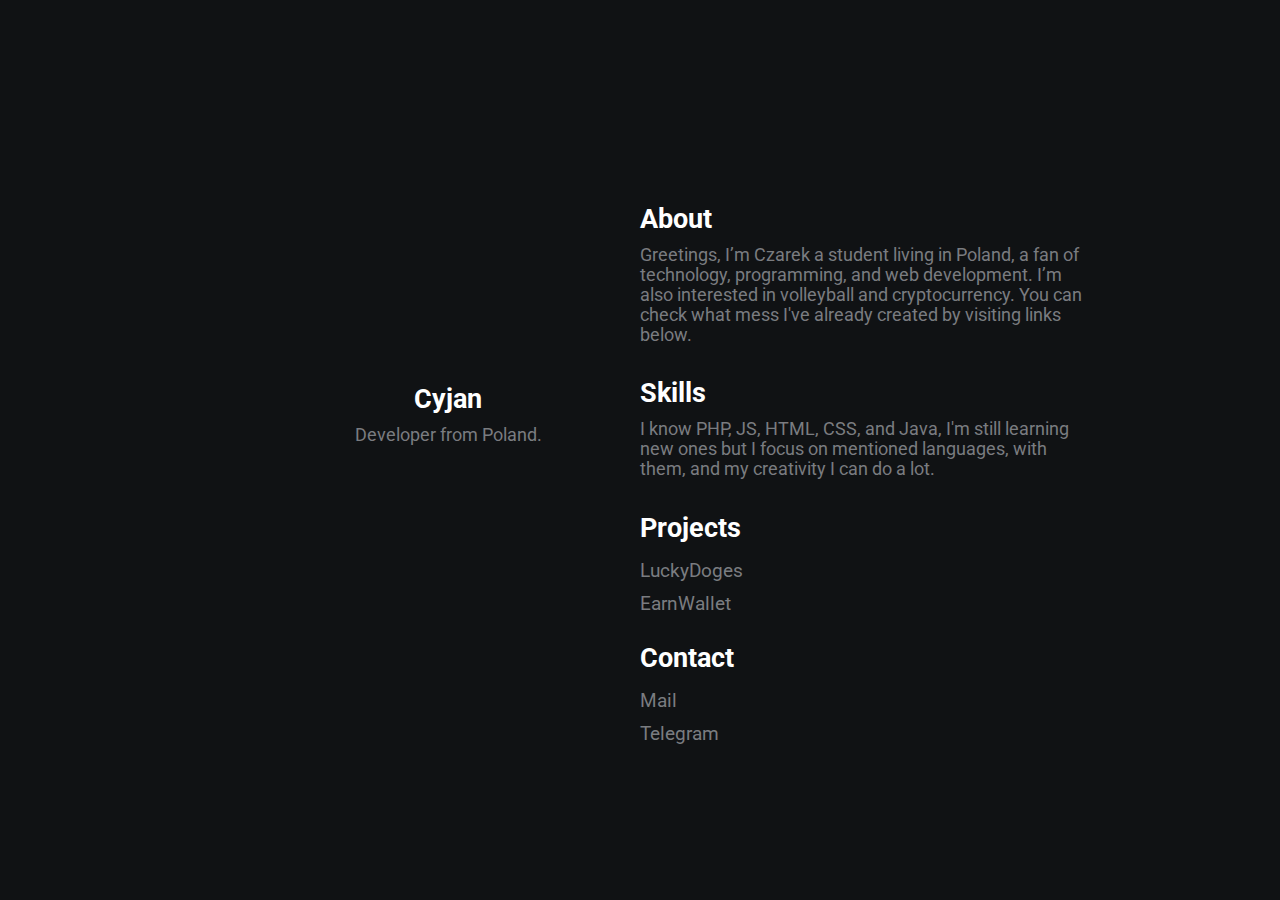
<file: index.html>
<!DOCTYPE html>
<meta name="theme-color" content="#000000">
<meta name="apple-mobile-web-app-status-bar-style" content="black-translucent">
<html lang="en">
<head>
    <meta charset="UTF-8">
    <meta name="viewport" content="width=device-width, initial-scale=1.0">
    <meta http-equiv="X-UA-Compatible" content="ie=edge">
    <link rel="stylesheet" href="https://use.fontawesome.com/releases/v5.4.1/css/all.css" integrity="sha384-5sAR7xN1Nv6T6+dT2mhtzEpVJvfS3NScPQTrOxhwjIuvcA67KV2R5Jz6kr4abQsz" crossorigin="anonymous">
    <link rel="stylesheet" href="style.css">
    <script src="script.js"></script>
    <title>Cyjan</title>
</head>
<body>
    <div class="grid-2">
        <div class="section-1">
            <i class="fas fa-code fa-5x white"></i>
            <h2 id=1>Cyjan</h2>
            <p id=2>Developer from Poland.</p>
            <a onclick="cool_redirect('https://twitter.com/cyjanex')"><i class="fab fa-twitter"></i></a>
            <a onclick="cool_redirect('https://github.com/mrcyjanek')"><i class="fab fa-github"></i></a>
        </div>
        <div class="section-2">
            <h2 id=3>About</h2>
            <p id=4>Greetings, I’m Czarek a student living in Poland, a fan of technology, programming, and web development. I’m also interested in volleyball and cryptocurrency. You can check what mess I've already created by visiting links below.</p>
            <h2 id=5>Skills</h2>
            <p id=6>I know PHP, JS, HTML, CSS, and Java, I'm still learning new ones but I focus on mentioned languages, with them, and my creativity I can do a lot.</p>
            <h2 id=7>Projects</h2>
            <a onclick="cool_redirect('https://luckydoges.com/game')" id=8>LuckyDoges</a>
            <a onclick="cool_redirect('https://luckydoges.com/ew')" id=9>EarnWallet</a>
            <h2 id=10>Contact</h2>
            <a onclick="cool_show('mrcyjanek@gmail.com',11,'mailto:mrcyjanek@gmail.com')" id=11>Mail</a>
            <a onclick="cool_show('@Cyjan',12,'https://t.me/Cyjan')" id=12>Telegram</a>
        </div>
    </div>
</body>
</html>
</file>
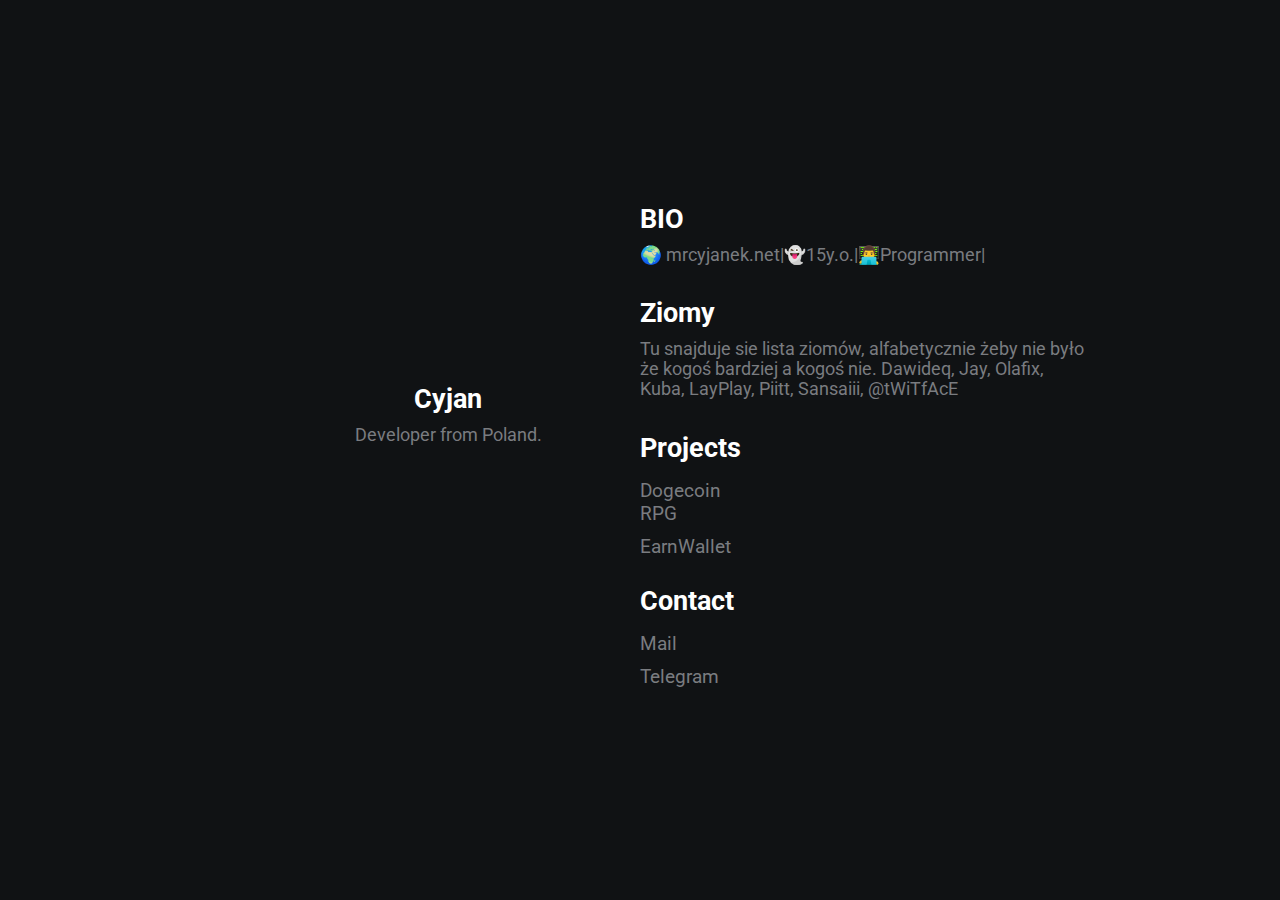
<file: bio.html>
<!DOCTYPE html>
<meta name="theme-color" content="#000000">
<meta name="apple-mobile-web-app-status-bar-style" content="black-translucent">
<html lang="en">
<head>
    <meta charset="UTF-8">
    <meta name="viewport" content="width=device-width, initial-scale=1.0">
    <meta http-equiv="X-UA-Compatible" content="ie=edge">
    <link rel="stylesheet" href="https://use.fontawesome.com/releases/v5.4.1/css/all.css" integrity="sha384-5sAR7xN1Nv6T6+dT2mhtzEpVJvfS3NScPQTrOxhwjIuvcA67KV2R5Jz6kr4abQsz" crossorigin="anonymous">
    <link rel="stylesheet" href="style.css">
    <script src="script.js"></script>
    <title>Cyjan</title>
</head>
<body>
    <div class="grid-2">
        <div class="section-1">
            <i class="fas fa-code fa-5x white"></i>
            <h2 id=1>Cyjan</h2>
            <p id=2>Developer from Poland.</p>
            <a onclick="cool_redirect('https://twitter.com/cyjanex')"><i class="fab fa-twitter"></i></a>
            <a onclick="cool_redirect('https://github.com/mrcyjanek')"><i class="fab fa-github"></i></a>
        </div>
        <div class="section-2">
            <h2 id=3>BIO</h2>
            <p id=4>🌍 mrcyjanek.net|👻15y.o.|👨‍💻Programmer|</p>
            <h2 id=5>Ziomy</h2>
            <p id=6>Tu snajduje sie lista ziomów, alfabetycznie żeby nie było że kogoś bardziej a kogoś nie. Dawideq, Jay, Olafix, Kuba, LayPlay, Piitt, Sansaiii, @tWiTfAcE</p>
            <h2 id=7>Projects</h2>
            <a onclick="cool_redirect('https://earnwallet.xyz/game')" id=8>Dogecoin RPG</a>
            <a onclick="cool_redirect('https://earnwallet.xyz/ew')" id=9>EarnWallet</a>
            <h2 id=10>Contact</h2>
            <a onclick="cool_show('mrcyjanek@gmail.com',11,'mailto:mrcyjanek@gmail.com')" id=11>Mail</a>
            <a onclick="cool_show('@Cyjan',12,'https://t.me/Cyjan')" id=12>Telegram</a>
        </div>
    </div>
</body>
</html>
</file>
<file: style.css>
/* global */
@import url('https://fonts.googleapis.com/css?family=Roboto');

.grid-2{
    display: grid;
    grid-template-columns: repeat(2,1fr);
}

body{
    margin: 0;
    padding: 0;
    font-family: 'Roboto', sans-serif;
    background-color: #101214;
    color: #7A7C80;

}

h2,.white{
    color: #fff;
}

a{
    color: #7A7C80;
    text-decoration: none;
}
/* section 1 */
.section-1{
    padding-top: 40vh;
    padding-left: 20vw;
    text-align: center;
}

.section-1 p{
    font-size: 1.1rem;
    padding-bottom: 10px;
    margin:0;
}

.section-1 h2{
    font-size: 1.7rem;
    margin-bottom: 10px;
}

.section-1 a{
    font-size: 1.5rem;
    padding: 10px;
}
/* section 2 */
.section-2{
    padding-top: 20vh;
    width: 70%;
}

.section-2 h2{
    font-size: 1.7rem;
    margin-bottom: 10px;
}

.section-2 p{
    font-size: 1.1rem;
    padding-bottom: 10px;
    margin:0;
}

.section-2 a{
    display: block;
    padding: 5px;
    font-size: 1.2rem;
    padding-left: 0;
    width: 100px;
}
/* animations / utilities */
.section-2 a:hover{
    font-size: 1.3rem;
    color: #fff;
    cursor: pointer;
    transition: 0.2s;
}

.section-1 a:hover{
    color: #fff;
    cursor: pointer;
    transition: 0.3s;
}

.white:hover{
    position: relative;
    padding-left: 10px;
}

/* media queres */
@media(max-width:780px){
    .grid-2{
        grid-template-columns: 1fr;
    }
    .section-1{
        padding:0;
        padding-top: 5rem;
    }
    .section-2{
        padding: 0;
        padding-left: 1.5rem;
        padding-top: 2rem;
    }
}
</file>
